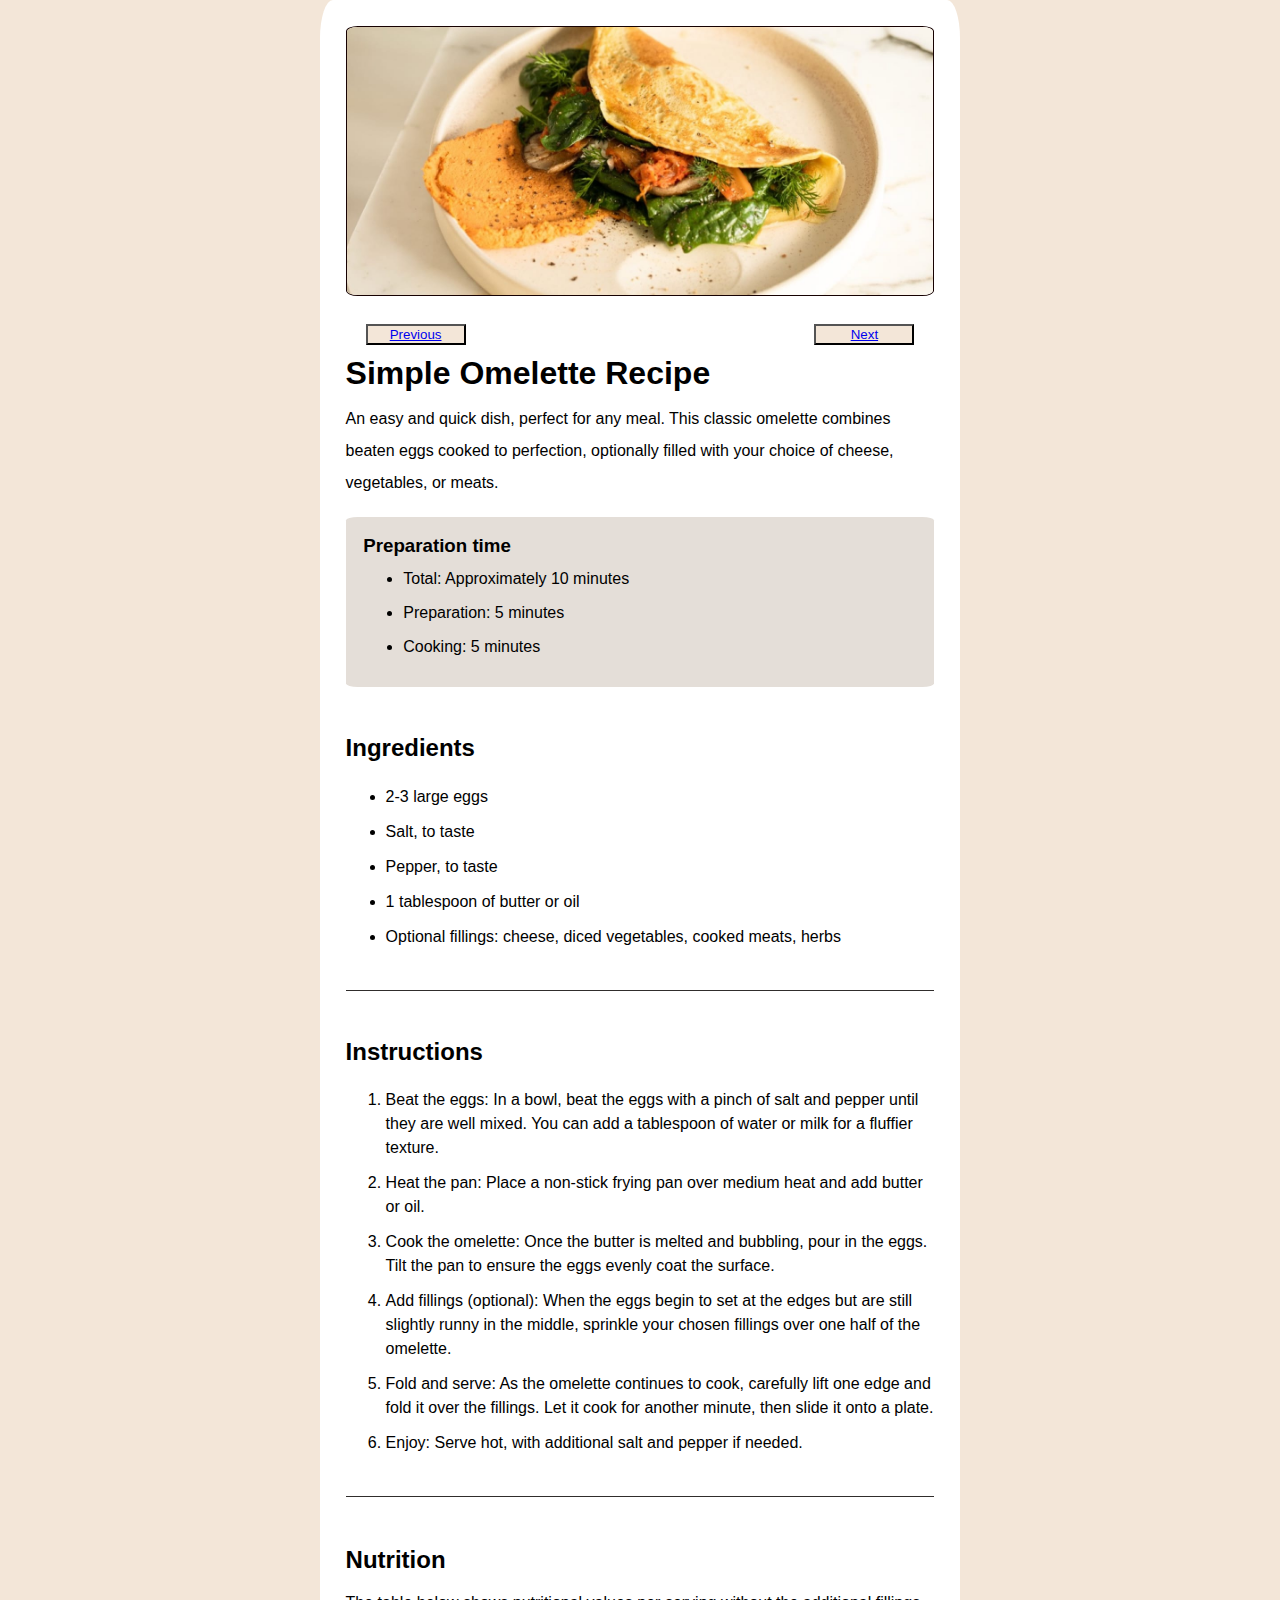
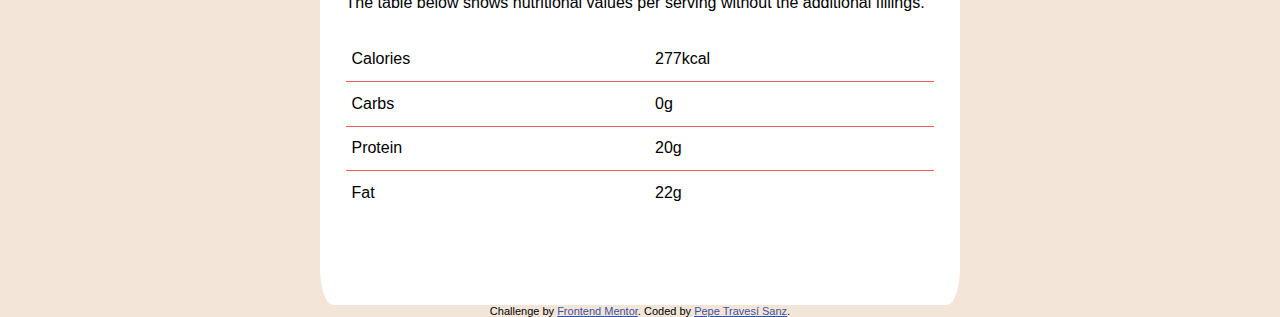
<file: recipe-page-main/index.html>
<!DOCTYPE html>
<html lang="en">
<head>
  <meta charset="UTF-8">
  <meta name="viewport" content="width=device-width, user-scalabre=no,  initial-scale=1.0, maximun-scale=1.0, minimun-scale=1.0"> <!-- displays site properly based on user's device -->
  
  <link href="https://fonts.google.com/specimen/Young+Serif:wght@300;400;500;700&display=swap" rel="stylesheet">
  <link href="https://fonts.google.com/specimen/Outfit:wght@400;600;700&display=swap" rel="stylesheet">
  <link rel="stylesheet" href="styles.css">

  <link rel="icon" type="image/png" sizes="32x32" href="./assets/images/favicon-32x32.png">
  
  <title>Frontend Mentor | Recipe page</title>

  <!-- Feel free to remove these styles or customise in your own stylesheet 👍 -->
  <style>
    .attribution { font-size: 11px; text-align: center; }
    .attribution a { color: hsl(228, 45%, 44%); }
  </style>
</head>
<body>
  <section class="main-box">
    <div class="image-box">  
      <img class="image"   src="./assets/images/image-omelette.jpeg">
    </div>
    <div class="recipe-button">
      <button class="previous button">        
        <a href="index-recipe1.html">Previous</a>
      </button>
      <button class="next button">
        <a href="index-recipe3.html">Next</a>
      </button>
    </div>
    <div class="recipe-name">
      <h1>Simple Omelette Recipe</h1>
      <p>An easy and quick dish, perfect for any meal. This classic omelette combines beaten eggs cooked 
        to perfection, optionally filled with your choice of cheese, vegetables, or meats.
      </p>
    </div>
    <div class="box preparation-time">
      <h3>Preparation time</h4>
      <div>
        <ul>
          <li>Total: Approximately 10 minutes</li>
          <li>Preparation: 5 minutes</li>
          <li>Cooking: 5 minutes</li>
        </ul>
      </div>
    </div>
    <div class="box ingredient">
      <h2>Ingredients</h2>
      <ul>
        <li>2-3 large eggs</li>
        <li>Salt, to taste</li>
        <li>Pepper, to taste</li>
        <li>1 tablespoon of butter or oil</li>
        <li>Optional fillings: cheese, diced vegetables, cooked meats, herbs
        </li>
      </ul>
    </div>
    <div class="box instruction">
      <h2>Instructions</h2>
      <ol>
        <li>Beat the eggs: In a bowl, beat the eggs with a pinch of salt and pepper until they are well mixed. 
          You can add a tablespoon of water or milk for a fluffier texture.
        </li>
        <li>Heat the pan: Place a non-stick frying pan over medium heat and add butter or oil.
        </li>
        <li>Cook the omelette: Once the butter is melted and bubbling, pour in the eggs. Tilt the pan to ensure 
          the eggs evenly coat the surface.
        </li>
        <li>Add fillings (optional): When the eggs begin to set at the edges but are still slightly runny in the 
          middle, sprinkle your chosen fillings over one half of the omelette.
        </li>
        <li>Fold and serve: As the omelette continues to cook, carefully lift one edge and fold it over the 
          fillings. Let it cook for another minute, then slide it onto a plate.
        </li>
        <li>Enjoy: Serve hot, with additional salt and pepper if needed.
        </li>
      </ol>
    </div>
    <div class="box nutrition">
      <h2>Nutrition</h2>
      <p>The table below shows nutritional values per serving without the additional fillings.
      </p>
      <table>
        <tr>
          <td>Calories</td>
          <td>277kcal</td>
        </tr>
        <tr>
          <td>Carbs</td>
          <td>0g</td>
        </tr>
        <tr>
          <td>Protein</td>
          <td>20g</td>
        </tr>
        <tr>
          <td>Fat</td>
          <td>22g</td>
        </tr>
      </table>
    </div>
  </section>
</body>  
  <div class="attribution">
    Challenge by <a href="https://www.frontendmentor.io?ref=challenge" target="_blank">Frontend Mentor</a>. 
    Coded by <a href="#">Pepe Travesí Sanz</a>.
  </div> 

</html>
</file>
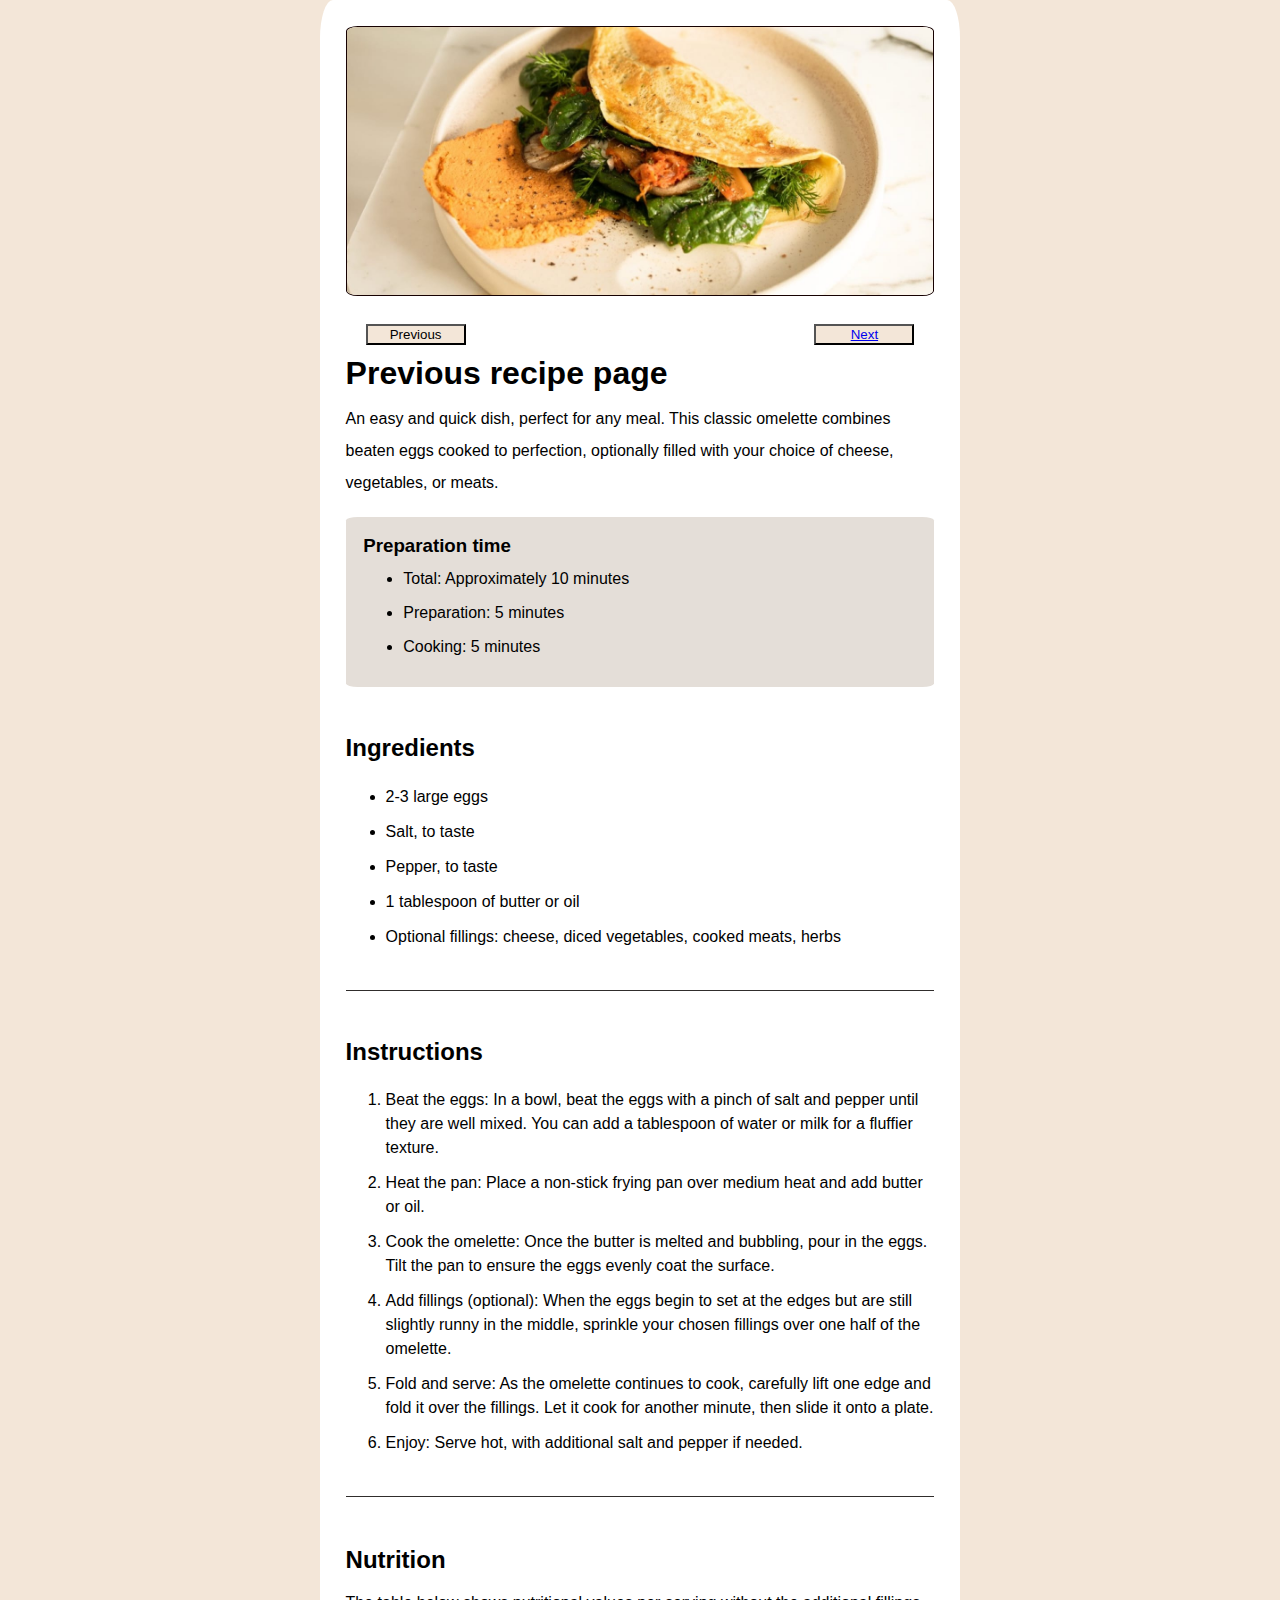
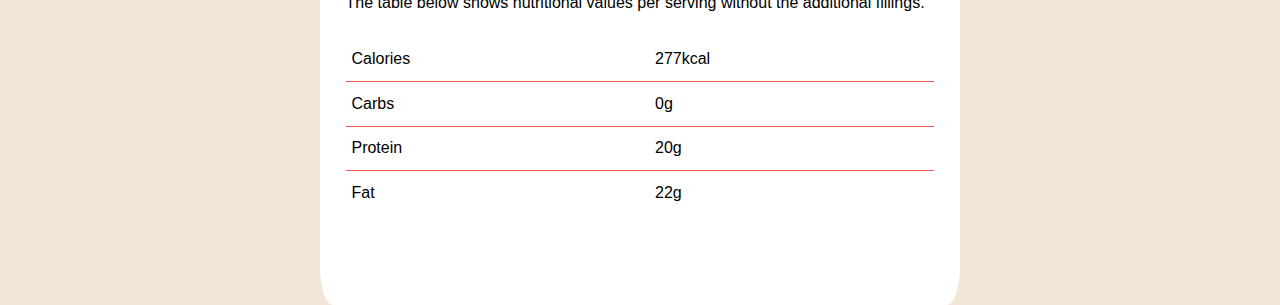
<file: recipe-page-main/index-recipe1.html>
<!DOCTYPE html>
<html lang="en">
<head>
  <meta charset="UTF-8">
  <meta name="viewport" content="width=device-width, user-scalabre=no,  initial-scale=1.0, maximun-scale=1.0, minimun-scale=1.0"> <!-- displays site properly based on user's device -->
  
  <link href="https://fonts.google.com/specimen/Young+Serif:wght@300;400;500;700&display=swap" rel="stylesheet">
  <link href="https://fonts.google.com/specimen/Outfit:wght@400;600;700&display=swap" rel="stylesheet">
  <link rel="stylesheet" href="styles.css">

  <link rel="icon" type="image/png" sizes="32x32" href="./assets/images/favicon-32x32.png">
  
  <title>Frontend Mentor | Recipe previous page</title>

  <!-- Feel free to remove these styles or customise in your own stylesheet 👍 -->
  <style>
    .attribution { font-size: 11px; text-align: center; }
    .attribution a { color: hsl(228, 45%, 44%); }
  </style>
</head>
<body>
  <section class="main-box">
    <div class="image-box">  
      <img class="image"   src="./assets/images/image-omelette.jpeg">
    </div>
    <div class="recipe-button">
      <button class="previous button">Previous</button>
      <button class="next button">        
        <a href="index.html">Next</a>
      </button>
    </div>
    <div class="recipe-name">
      <h1>Previous recipe page</h1>
      <p>An easy and quick dish, perfect for any meal. This classic omelette combines beaten eggs cooked 
        to perfection, optionally filled with your choice of cheese, vegetables, or meats.
      </p>
    </div>
    <div class="box preparation-time">
      <h3>Preparation time</h4>
      <div>
        <ul>
          <li>Total: Approximately 10 minutes</li>
          <li>Preparation: 5 minutes</li>
          <li>Cooking: 5 minutes</li>
        </ul>
      </div>
    </div>
    <div class="box ingredient">
      <h2>Ingredients</h2>
      <ul>
        <li>2-3 large eggs</li>
        <li>Salt, to taste</li>
        <li>Pepper, to taste</li>
        <li>1 tablespoon of butter or oil</li>
        <li>Optional fillings: cheese, diced vegetables, cooked meats, herbs
        </li>
      </ul>
    </div>
    <div class="box instruction">
      <h2>Instructions</h2>
      <ol>
        <li>Beat the eggs: In a bowl, beat the eggs with a pinch of salt and pepper until they are well mixed. 
          You can add a tablespoon of water or milk for a fluffier texture.
        </li>
        <li>Heat the pan: Place a non-stick frying pan over medium heat and add butter or oil.
        </li>
        <li>Cook the omelette: Once the butter is melted and bubbling, pour in the eggs. Tilt the pan to ensure 
          the eggs evenly coat the surface.
        </li>
        <li>Add fillings (optional): When the eggs begin to set at the edges but are still slightly runny in the 
          middle, sprinkle your chosen fillings over one half of the omelette.
        </li>
        <li>Fold and serve: As the omelette continues to cook, carefully lift one edge and fold it over the 
          fillings. Let it cook for another minute, then slide it onto a plate.
        </li>
        <li>Enjoy: Serve hot, with additional salt and pepper if needed.
        </li>
      </ol>
    </div>
    <div class="box nutrition">
      <h2>Nutrition</h2>
      <p>The table below shows nutritional values per serving without the additional fillings.
      </p>
      <table>
        <tr>
          <td>Calories</td>
          <td>277kcal</td>
        </tr>
        <tr>
          <td>Carbs</td>
          <td>0g</td>
        </tr>
        <tr>
          <td>Protein</td>
          <td>20g</td>
        </tr>
        <tr>
          <td>Fat</td>
          <td>22g</td>
        </tr>
      </table>
    </div>
  </section>
</body>
<!-- <p>
  
  

  
  

  
  

  
  
  
  <div class="attribution">
    Challenge by <a href="https://www.frontendmentor.io?ref=challenge" target="_blank">Frontend Mentor</a>. 
    Coded by <a href="#">Your Name Here</a>.
  </div> -->

</html>
</file>
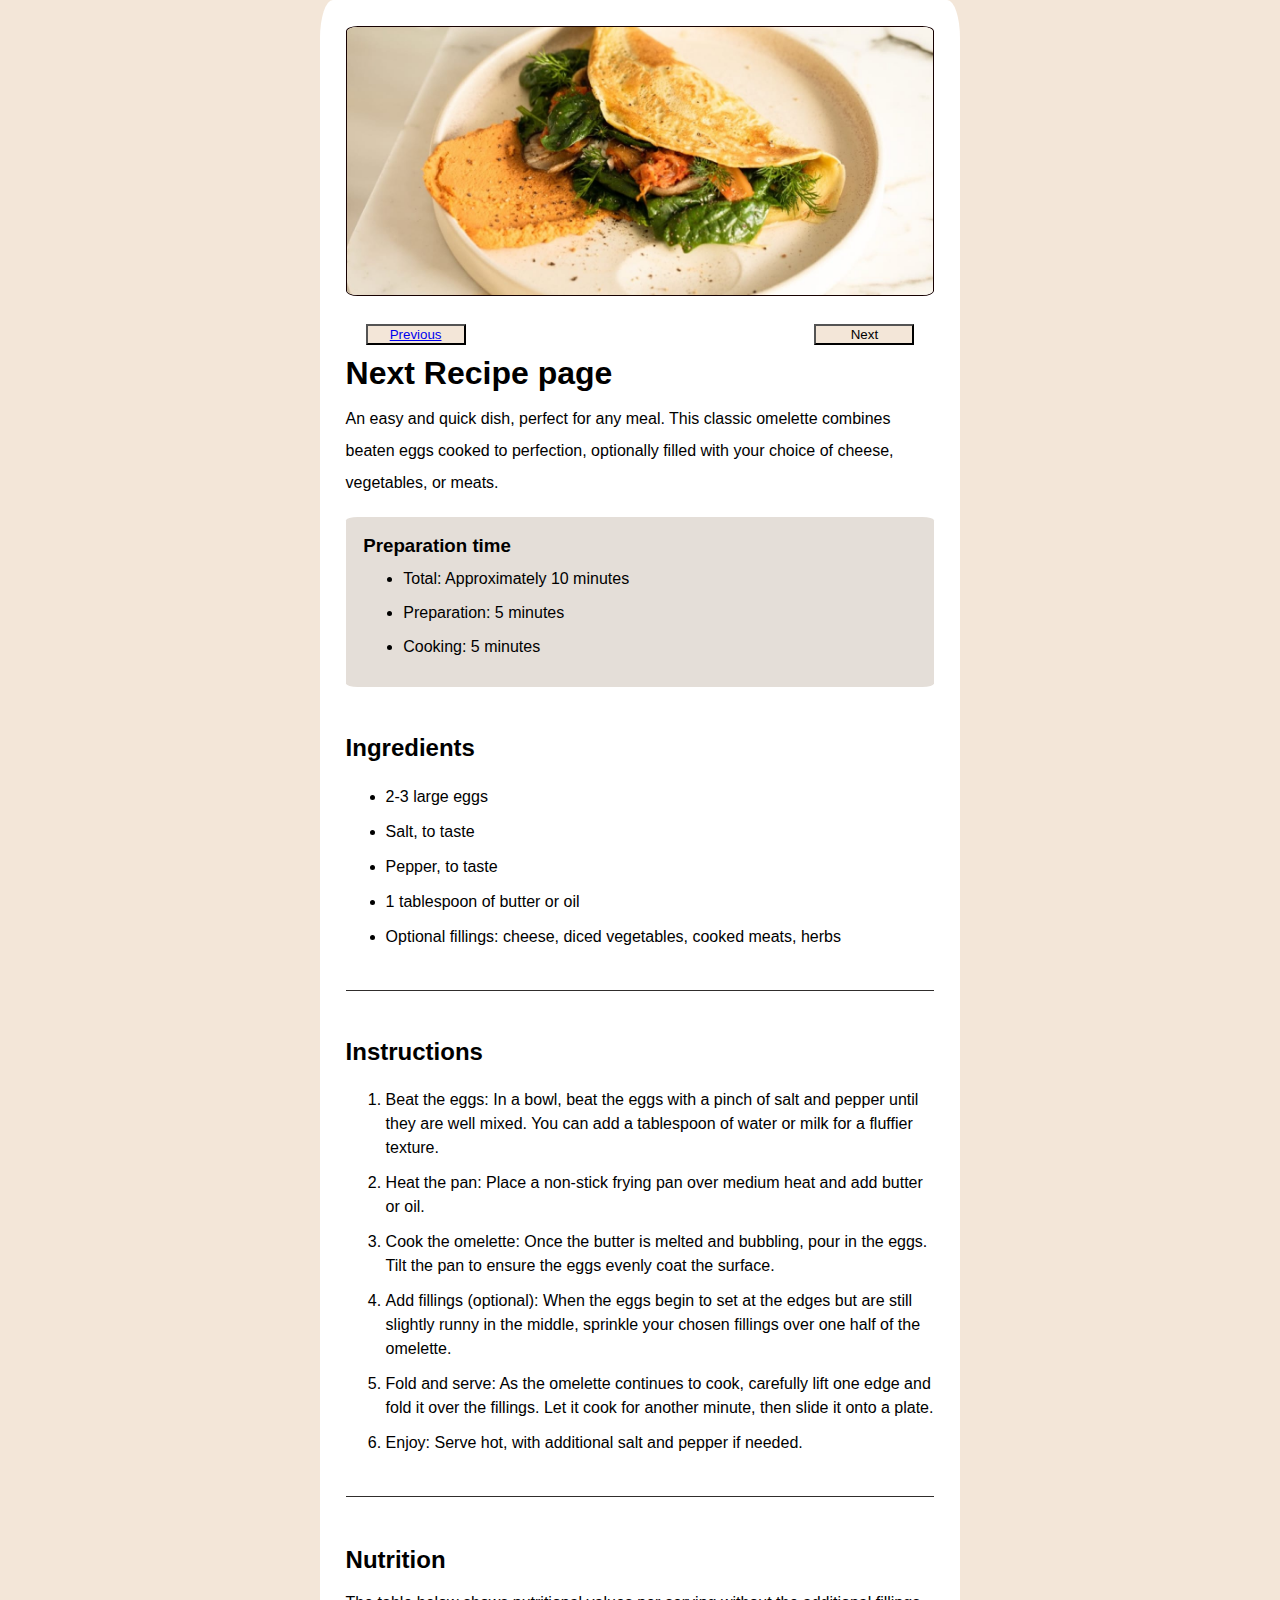
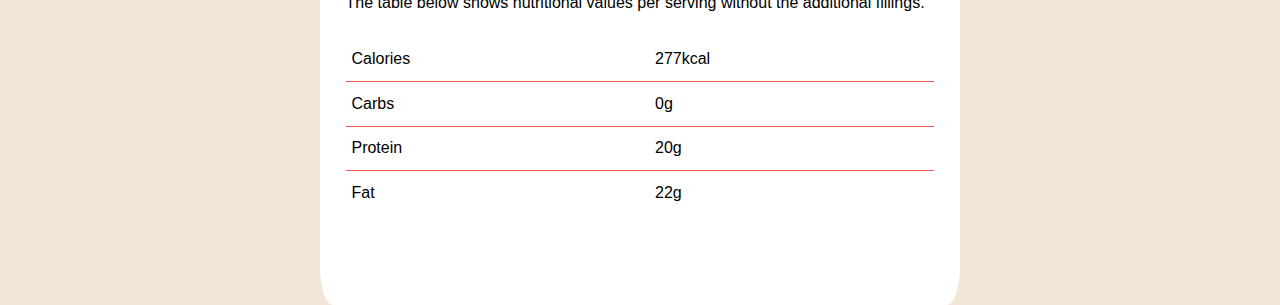
<file: recipe-page-main/index-recipe3.html>
<!DOCTYPE html>
<html lang="en">
<head>
  <meta charset="UTF-8">
  <meta name="viewport" content="width=device-width, user-scalabre=no,  initial-scale=1.0, maximun-scale=1.0, minimun-scale=1.0"> <!-- displays site properly based on user's device -->
  
  <link href="https://fonts.google.com/specimen/Young+Serif:wght@300;400;500;700&display=swap" rel="stylesheet">
  <link href="https://fonts.google.com/specimen/Outfit:wght@400;600;700&display=swap" rel="stylesheet">
  <link rel="stylesheet" href="styles.css">

  <link rel="icon" type="image/png" sizes="32x32" href="./assets/images/favicon-32x32.png">
  
  <title>Frontend Mentor | Recipe next page</title>

  <!-- Feel free to remove these styles or customise in your own stylesheet 👍 -->
  <style>
    .attribution { font-size: 11px; text-align: center; }
    .attribution a { color: hsl(228, 45%, 44%); }
  </style>
</head>
<body>
  <section class="main-box">
    <div class="image-box">  
      <img class="image"   src="./assets/images/image-omelette.jpeg">
    </div>
    <div class="recipe-button">
      <button class="previous button">        
        <a href="index.html">Previous</a>
      </button>
      <button class="next button">Next</button>
    </div>
    <div class="recipe-name">
      <h1>Next Recipe page</h1>
      <p>An easy and quick dish, perfect for any meal. This classic omelette combines beaten eggs cooked 
        to perfection, optionally filled with your choice of cheese, vegetables, or meats.
      </p>
    </div>
    <div class="box preparation-time">
      <h3>Preparation time</h4>
      <div>
        <ul>
          <li>Total: Approximately 10 minutes</li>
          <li>Preparation: 5 minutes</li>
          <li>Cooking: 5 minutes</li>
        </ul>
      </div>
    </div>
    <div class="box ingredient">
      <h2>Ingredients</h2>
      <ul>
        <li>2-3 large eggs</li>
        <li>Salt, to taste</li>
        <li>Pepper, to taste</li>
        <li>1 tablespoon of butter or oil</li>
        <li>Optional fillings: cheese, diced vegetables, cooked meats, herbs
        </li>
      </ul>
    </div>
    <div class="box instruction">
      <h2>Instructions</h2>
      <ol>
        <li>Beat the eggs: In a bowl, beat the eggs with a pinch of salt and pepper until they are well mixed. 
          You can add a tablespoon of water or milk for a fluffier texture.
        </li>
        <li>Heat the pan: Place a non-stick frying pan over medium heat and add butter or oil.
        </li>
        <li>Cook the omelette: Once the butter is melted and bubbling, pour in the eggs. Tilt the pan to ensure 
          the eggs evenly coat the surface.
        </li>
        <li>Add fillings (optional): When the eggs begin to set at the edges but are still slightly runny in the 
          middle, sprinkle your chosen fillings over one half of the omelette.
        </li>
        <li>Fold and serve: As the omelette continues to cook, carefully lift one edge and fold it over the 
          fillings. Let it cook for another minute, then slide it onto a plate.
        </li>
        <li>Enjoy: Serve hot, with additional salt and pepper if needed.
        </li>
      </ol>
    </div>
    <div class="box nutrition">
      <h2>Nutrition</h2>
      <p>The table below shows nutritional values per serving without the additional fillings.
      </p>
      <table>
        <tr>
          <td>Calories</td>
          <td>277kcal</td>
        </tr>
        <tr>
          <td>Carbs</td>
          <td>0g</td>
        </tr>
        <tr>
          <td>Protein</td>
          <td>20g</td>
        </tr>
        <tr>
          <td>Fat</td>
          <td>22g</td>
        </tr>
      </table>
    </div>
  </section>
</body>
<!-- <p>
  
  

  
  

  
  

  
  
  
  <div class="attribution">
    Challenge by <a href="https://www.frontendmentor.io?ref=challenge" target="_blank">Frontend Mentor</a>. 
    Coded by <a href="#">Your Name Here</a>.
  </div> -->

</html>
</file>
<file: recipe-page-main/styles.css>
:root {
    --main-color: Nutmeg;
    --main-dark-color: hsl(332, 51%, 32%); 
    
    
    --white: hsl(0, 0%, 100%);
    --Rose-White: hsl(330, 100%, 98%);
    --Eggshell: hsl(30, 54%, 90%);
    --Light-Grey: hsl(30, 18%, 87%);
    --Wenge-Brown: hsl(30, 10%, 34%);
    --Dark-Charcoal: hsl(24, 5%, 18%);
    
    
    --fuente-principal: sans-serif;
    --color-principal: #000;
    --tamaño-base: 16px;
} 

*{
    margin:0;    
    box-sizing: border-box;
} 

html {
    font-family: var(--fuente-principal);
    color: var(--color-principal);
    font-size: var(--tamaño-base);
}
h1 {
    font-family: var(--fuente-principal);
    color: var(--color-principal);
    font-size: calc(var(--tamaño-base) * 2); 
    margin-bottom: 2%;
}
body {
    width: 100%;
    max-width: 1440px;
    background-color: var(--Eggshell);    
}

.main-box {
    width: 50%;
    height: auto;
    margin: auto;
    background-color:var(--white);
    border-radius: 2%;
    -webkit-border-radius: 2%;
    -moz-border-radius: 2%;
    -ms-border-radius: 2%;
    -o-border-radius: 2%;
    padding: 2%;
    display: block;
    
}
.image-box {
    width: 100%;
    height: auto;
    display: flex;
    justify-content: center;
}
.image {
    width: 100%;
    height: auto;
    align-items: center;
    margin-bottom: 3%;
    border: 1px solid #160101;
    border-radius: 2%;
    -webkit-border-radius: 2%;
    -moz-border-radius: 2%;
    -ms-border-radius: 2%;
    -o-border-radius: 2%;
   
}
.box {
    margin: 3% 0 3% 0;
    padding: 2% 0 5% 0;
    border-bottom: 1px solid var(--Dark-Charcoal)/* Borde inferior */
}
.box h2 {
    padding: 3% 0 2% 0;
    
}
.recipe-button {
    color: #333;
    font-size: 16px;
    padding: 10px 20px;
    display: flex;
    justify-content: space-between;
    
  }
.button {
    width: 100px;
    background-color:var(--Eggshell);

}
.recipe-name p{
    line-height: 2em;
}
.preparation-time {
    background-color: var(--Light-Grey);
    border-bottom: none;
    border-radius: 2%;
    -webkit-border-radius: 2%;
    -moz-border-radius: 2%;
    -ms-border-radius: 2%;
    -o-border-radius: 2%;
    padding: 3%;
    position: sticky;
}
/* .instruction {


} */


.nutrition {
    border-bottom: none;/* Borde inferior eliminado */
    line-height: 2em;
}


/*Elementos de las listas*/
.box li {
    margin: 2% 0 2% 0;
    line-height: 1.5em;
}


table {
    width: 100%;    
    margin: 3% auto;
    border-collapse: collapse;   /* Combina los bordes de las celdas ha sido determinante para 
    que aparezcan las líneas entre las filas*/
   /*  border-spacing: 0; */  /*Elimina cualquier espacio entre las celdas*/
    
  }
td {
    padding: 1%;
}

tr:not(:last-child) {      
    border-bottom: 1px solid rgb(240, 89, 89);
}

/* para dispositivos móviles en general  */
@media  screen and (max-width:800px){
    body {
        background-color:var(--Wenge-Brown);        
    }
    .recipe-name h1{
        text-align: center;
    }
    .nutrition {
        text-align: center;
        line-height: 2em;
    }
    .nutrition h2 {
        text-align: left;
    }

  }
</file>
